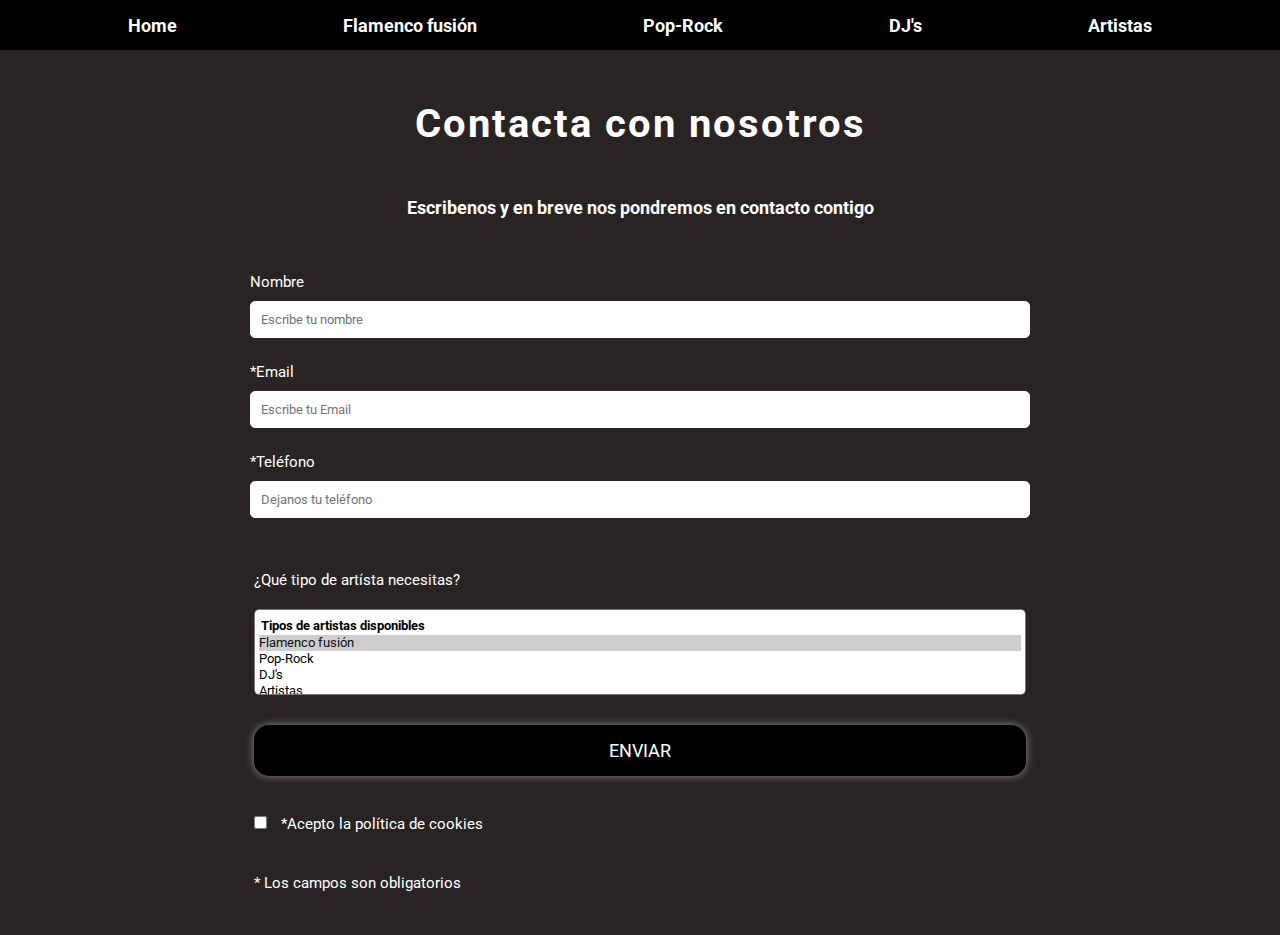
<file: ContactPage.html>
<!DOCTYPE html>
<html lang="en">
<head>
    <meta charset="UTF-8">
    <meta http-equiv="X-UA-Compatible" content="IE=edge">
    <meta name="viewport" content="width=device-width, initial-scale=1.0">
    <script src="js/menu.js"></script>
    <link rel="stylesheet" href="styles/burguer.css">
    <link rel="stylesheet" href="styles/contact.css">
    <link href="https://fonts.googleapis.com/css2?family=Roboto:wght@300;400&display=swap" rel="stylesheet">
    <link rel="stylesheet" href="styles/menu.css">
    <title>Contacta con nosotros.</title>
</head>
<body>
    <header>
        <div class="top-bar">
            <button id="burger" class="hamburger hamburger--collapse" type="button" onclick="toggleMenu()">
                <span class="hamburger-box">
                    <span class="hamburger-inner"></span>
                </span>
            </button>
        </div>
        <nav id="menu-mob" class="menu menu-mob">
            <ul>
                <li><a href="index.html">Home</a></li>
                <li><a href="FlamFusPage.html">Flamenco fusión</a></li>
                <li><a href="PopRock.html">Pop-Rock</a></li>
                <li><a href="">DJ's</a></li>
                <li><a href="">Artistas</a></li>
            </ul>
        </nav>
    </header>
    <main>
        <h1>Contacta con nosotros</h1>
        <h2>Escribenos y en breve nos pondremos en contacto contigo</h2>
        <form action="">
            <label for="type-name">Nombre</label>
            <input type="name" id="type-name" name="user-name" placeholder="Escribe tu nombre" required>
            <label for="type-email">Email</label>
            <input type="email" id="type-email" name="user-email" placeholder="Escribe tu Email" required>
            <label for="type-telephone">Teléfono</label>
            <input type="url" id="type-telephone" name="user-url" placeholder="Dejanos tu teléfono">
           <div class="select">
            <p>¿Qué tipo de artísta necesitas?</p>
            <select class="select" name="select" id="select" multiple size="4">
                <optgroup label="Tipos de artistas disponibles">
                    <option value="Flamenco fusión" selected>Flamenco fusión</option>
                    <option value="Pop-Rock">Pop-Rock</option>
                    <option value="DJ's">DJ's</option>
                    <option value="Artistas">Artistas</option>
                </optgroup>
           </div>
            <input type="submit" value="ENVIAR">
            <div class="checkbox-container">
                <input type="checkbox" name="cookies" id="accept" required>
                <label for="cookies">Acepto la política de cookies</label>
            </div>
            <p>* Los campos son obligatorios</p>
        </form>
    </main>  
    
</body>
</html>
</file>
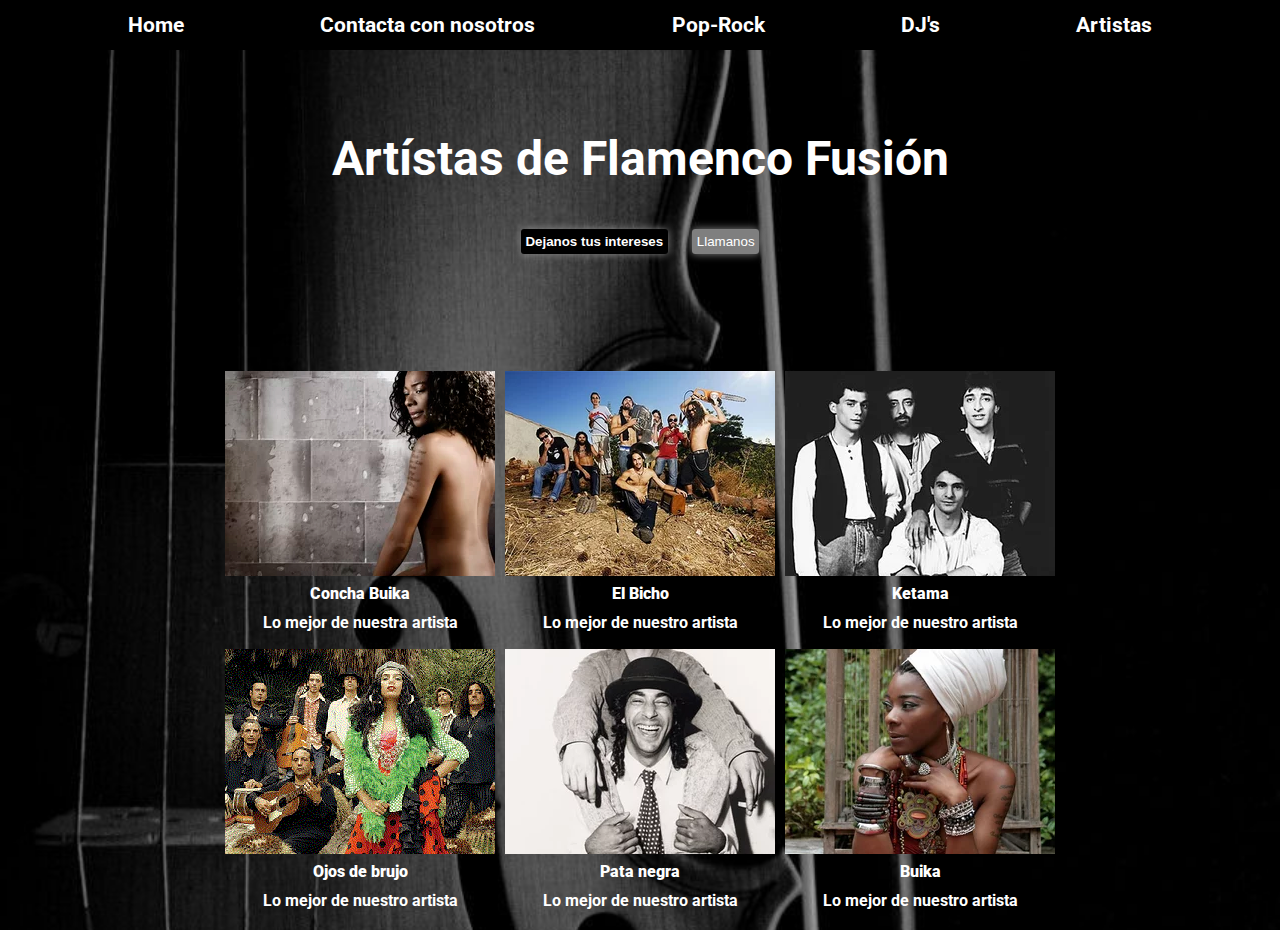
<file: FlamFusPage.html>
<!DOCTYPE html>
<html lang="en">
<head>
    <meta charset="UTF-8">
    <meta http-equiv="X-UA-Compatible" content="IE=edge">
    <meta name="viewport" content="width=device-width, initial-scale=1.0">
    <script src="js/menu.js"></script>
    <link rel="stylesheet" href="styles/burguer.css">
    <link rel="stylesheet" href="styles/flam_fus.css">
    <link rel="stylesheet" href="styles/menu.css">
    <link href="https://fonts.googleapis.com/css2?family=Roboto:wght@300;400&display=swap" rel="stylesheet">
    <title>Artístas de Flamenco fusión.</title>
</head>
<body>
    <header>
        <div class="top-bar">
            <button id="burger" class="hamburger hamburger--collapse" type="button" onclick="toggleMenu()">
                <span class="hamburger-box">
                    <span class="hamburger-inner"></span>
                </span>
            </button>
        </div>
        <nav id="menu-mob" class="menu menu-mob">
            <ul>
                <li><a href="index.html">Home</a></li>
                <li><a href="ContactPage.html">Contacta con nosotros</a></li>
                <li><a href="PopRock.html">Pop-Rock</a></li>
                <li><a href="">DJ's</a></li>
                <li><a href="">Artistas</a></li>
            </ul>
        </nav>
    </header>
    <section class="artistas">
        <h1>Artístas de Flamenco Fusión</h1>
        <form action="ContactPage.html" method="post">
            <button type="submit" class="btn1"> <a href="ContactPage.html">Dejanos tus intereses</a></button>
        </form>
        <form action="" method="post">
            <button type="submit" class="btn2">Llamanos</button>
        </form>
    </section>
    <main>
        <section class="cuadros">
            <div>
                <div>
                    <p class="imagen"><img src="images/ConchaBuika.webp" alt="Concha Buika"></p>
                    <div class="textoencuadro">
                        <p><strong>Concha Buika</strong></p>
                    </div>
                    <div class="enlace">
                        <a href="https://www.youtube.com/watch?v=B8SVDn34vVQ" target="_blank">Lo mejor de nuestra artista</a>
                    </div>
                </div>
            </div>
            <div>
                <div>
                    <p class="imagen"><img src="images/ElBicho.webp" alt="El Bicho"></p>
                    <div class="textoencuadro">
                        <p><strong>El Bicho</strong></p>
                    </div>
                    <div class="enlace">
                        <a href="https://www.youtube.com/watch?v=VqNylvr3yeQ" target="_blank">Lo mejor de nuestro artista</a>
                    </div>
                </div>
            </div>
            <div>
                <div>
                    <p class="imagen"><img src="images/Ketama.webp" alt="Ketama"></p>
                    <div class="textoencuadro">
                        <p><strong>Ketama</strong></p>
                    </div>
                    <div class="enlace">
                        <a href="https://www.youtube.com/watch?v=JpmXJmais04" target="_blank">Lo mejor de nuestro artista</a>
                    </div>
                </div>
            </div>
            <div>
                <div>
                    <p class="imagen"><img src="images/OjosDeBrujo.gif" alt="Ojos de Brujo"></p>
                    <div class="textoencuadro">
                        <p><strong>Ojos de brujo</strong></p>
                    </div>
                    <div class="enlace">
                        <a href="https://www.youtube.com/watch?v=BO5dihGfXHA" target="_blank">Lo mejor de nuestro artista</a>
                    </div>
                </div>
            </div>
            <div>
                <div>
                    <p class="imagen"><img src="images/PataNegra.webp" alt="Pata negra"></p>
                    <div class="textoencuadro">
                        <p><strong>Pata negra</strong></p>
                    </div>
                    <div class="enlace">
                        <a href="https://www.youtube.com/watch?v=0BJoqQsO7hU" target="_blank">Lo mejor de nuestro artista</a>
                    </div>
                </div>
            </div>
            <div>
                <div>
                    <p class="imagen"><img src="images/Buika.webp" alt="Buika"></p>
                    <div class="textoencuadro">
                        <p><strong>Buika</strong></p>
                    </div>
                    <div class="enlace">
                        <a href="https://www.youtube.com/watch?v=E58_5-FC3k4" target="_blank">Lo mejor de nuestro artista</a>
                    </div>
                </div>
            </div>
        </section>
    </main>
</body>
</html>
</file>
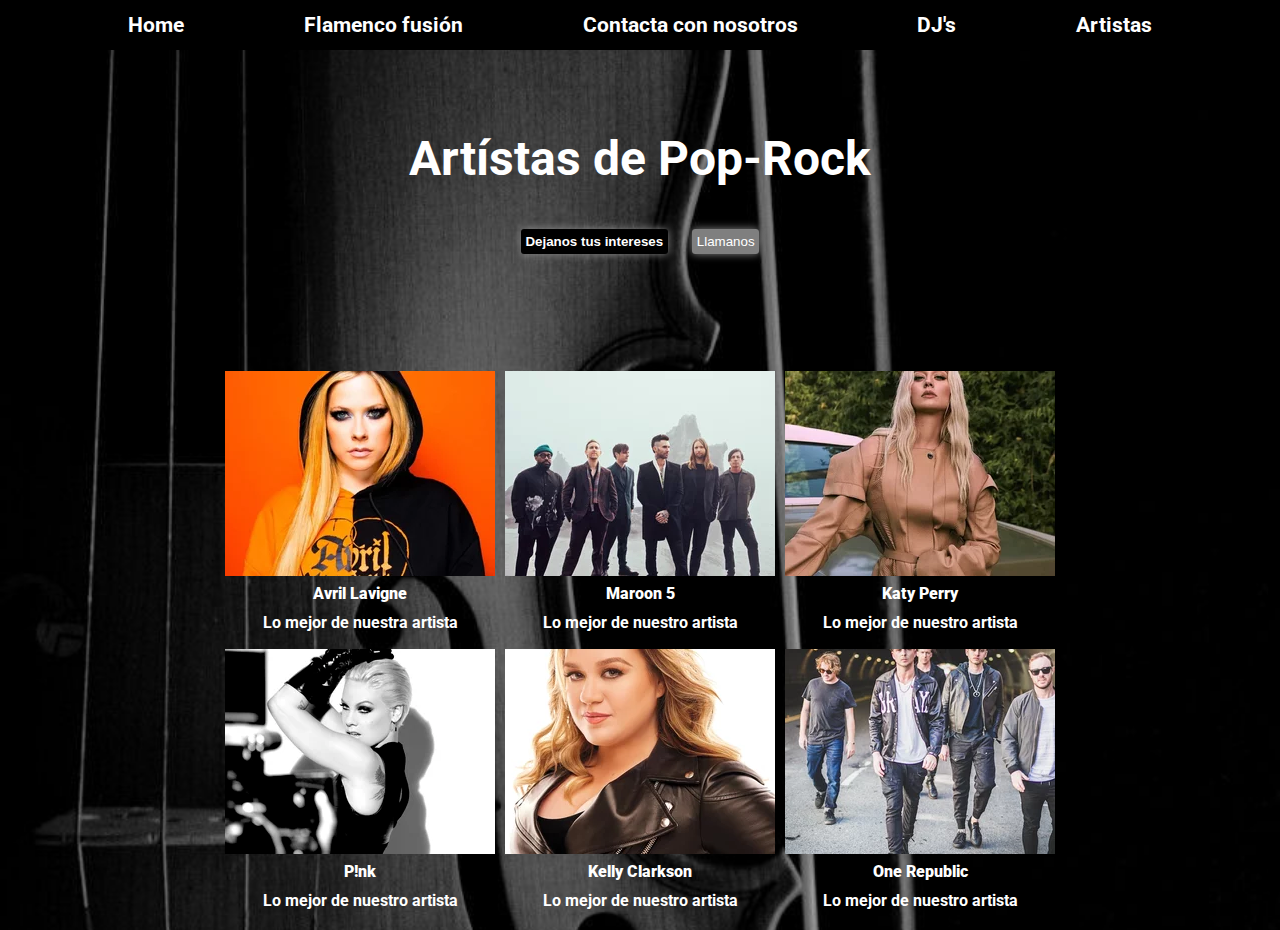
<file: PopRock.html>
<!DOCTYPE html>
<html lang="en">
<head>
    <meta charset="UTF-8">
    <meta http-equiv="X-UA-Compatible" content="IE=edge">
    <meta name="viewport" content="width=device-width, initial-scale=1.0">
    <script src="js/menu.js"></script>
    <link rel="stylesheet" href="styles/burguer.css">
    <link rel="stylesheet" href="styles/flam_fus.css">
    <link rel="stylesheet" href="styles/menu.css">
    <link href="https://fonts.googleapis.com/css2?family=Roboto:wght@300;400&display=swap" rel="stylesheet">
    <title>Artístas de Flamenco fusión.</title>
</head>
<body>
    <header>
        <div class="top-bar">
            <button id="burger" class="hamburger hamburger--collapse" type="button" onclick="toggleMenu()">
                <span class="hamburger-box">
                    <span class="hamburger-inner"></span>
                </span>
            </button>
        </div>
        <nav id="menu-mob" class="menu menu-mob">
            <ul>
                
                <li><a href="index.html">Home</a></li>
                <li><a href="FlamFusPage.html">Flamenco fusión</a></li>
                <li><a href="ContactPage.html">Contacta con nosotros</a></li>
                <li><a href="">DJ's</a></li>
                <li><a href="">Artistas</a></li>
            </ul>
        </nav>
    </header>
    <section class="artistas">
        <h1>Artístas de Pop-Rock</h1>
        <form action="ContactPage.html" method="post">
            <button type="submit" class="btn1"> <a href="ContactPage.html">Dejanos tus intereses</a></button>
        </form>
        <form action="" method="post">
            <button type="submit" class="btn2">Llamanos</button>
        </form>
    </section>
    <main>
        <section class="cuadros">
            <div>
                <div>
                    <p class="imagen"><img src="images/AvrilLavigne.webp" alt="Avril Lavigne"></p>
                    <div class="textoencuadro">
                        <p><strong>Avril Lavigne</strong></p>
                    </div>
                    <div class="enlace">
                        <a href="https://www.youtube.com/watch?v=5NPBIwQyPWE" target="_blank">Lo mejor de nuestra artista</a>
                    </div>
                </div>
            </div>
            <div>
                <div>
                    <p class="imagen"><img src="images/Maroon5ç.webp" alt="Maroon 5"></p>
                    <div class="textoencuadro">
                        <p><strong>Maroon 5</strong></p>
                    </div>
                    <div class="enlace">
                        <a href="https://www.youtube.com/watch?v=aJOTlE1K90k" target="_blank">Lo mejor de nuestro artista</a>
                    </div>
                </div>
            </div>
            <div>
                <div>
                    <p class="imagen"><img src="images/KatyPerry.webp" alt="Katy Perry"></p>
                    <div class="textoencuadro">
                        <p><strong>Katy Perry</strong></p>
                    </div>
                    <div class="enlace">
                        <a href="https://www.youtube.com/watch?v=0KSOMA3QBU0" target="_blank">Lo mejor de nuestro artista</a>
                    </div>
                </div>
            </div>
            <div>
                <div>
                    <p class="imagen"><img src="images/Pink.webp" alt="P!nk"></p>
                    <div class="textoencuadro">
                        <p><strong>P!nk</strong></p>
                    </div>
                    <div class="enlace">
                        <a href="https://www.youtube.com/watch?v=FJfFZqTlWrQ" target="_blank">Lo mejor de nuestro artista</a>
                    </div>
                </div>
            </div>
            <div>
                <div>
                    <p class="imagen"><img src="images/KellyClarkson.webp" alt="Kelly Clarkson"></p>
                    <div class="textoencuadro">
                        <p><strong>Kelly Clarkson</strong></p>
                    </div>
                    <div class="enlace">
                        <a href="https://www.youtube.com/watch?v=Xn676-fLq7I" target="_blank">Lo mejor de nuestro artista</a>
                    </div>
                </div>
            </div>
            <div>
                <div>
                    <p class="imagen"><img src="images/OneRepublic.webp" alt="One Republic"></p>
                    <div class="textoencuadro">
                        <p><strong>One Republic</strong></p>
                    </div>
                    <div class="enlace">
                        <a href="https://www.youtube.com/watch?v=hT_nvWreIhg" target="_blank">Lo mejor de nuestro artista</a>
                    </div>
                </div>
            </div>
        </section>
    </main>
</body>
</html>
</file>
<file: styles/burguer.css>
.hamburger {
    padding: 15px 15px;
    display: inline-block;
    cursor: pointer;
    transition-property: opacity, filter;
    transition-duration: 0.15s;
    transition-timing-function: linear;
    font: inherit;
    color: inherit;
    text-transform: none;
    background-color: transparent;
    border: 0;
    margin: 0;
    overflow: visible;
  }
  .hamburger:hover {
    opacity: 0.7;
  }
  .hamburger.is-active:hover {
    opacity: 0.7;
  }
  .hamburger.is-active .hamburger-inner,
  .hamburger.is-active .hamburger-inner::before,
  .hamburger.is-active .hamburger-inner::after {
    background-color: var(--main);
  }
  
  .hamburger-box {
    width: 40px;
    height: 24px;
    display: inline-block;
    position: relative;
  }
  
  .hamburger-inner {
    display: block;
    top: 50%;
    margin-top: -2px;
  }
  .hamburger-inner,
  .hamburger-inner::before,
  .hamburger-inner::after {
    width: 40px;
    height: 4px;
    background-color: var(--main);
    border-radius: 4px;
    position: absolute;
    transition-property: transform;
    transition-duration: 0.15s;
    transition-timing-function: ease;
  }
  .hamburger-inner::before,
  .hamburger-inner::after {
    content: "";
    display: block;
  }
  .hamburger-inner::before {
    top: -10px;
  }
  .hamburger-inner::after {
    bottom: -10px;
  }
  
  /*
     * 3DX
     */
  .hamburger--3dx .hamburger-box {
    perspective: 80px;
  }
  
  .hamburger--3dx .hamburger-inner {
    transition: transform 0.15s cubic-bezier(0.645, 0.045, 0.355, 1),
      background-color 0s 0.1s cubic-bezier(0.645, 0.045, 0.355, 1);
  }
  .hamburger--3dx .hamburger-inner::before,
  .hamburger--3dx .hamburger-inner::after {
    transition: transform 0s 0.1s cubic-bezier(0.645, 0.045, 0.355, 1);
  }
  
  .hamburger--3dx.is-active .hamburger-inner {
    background-color: transparent !important;
    transform: rotateY(180deg);
  }
  .hamburger--3dx.is-active .hamburger-inner::before {
    transform: translate3d(0, 10px, 0) rotate(45deg);
  }
  .hamburger--3dx.is-active .hamburger-inner::after {
    transform: translate3d(0, -10px, 0) rotate(-45deg);
  }
  
  /*
     * 3DX Reverse
     */
  .hamburger--3dx-r .hamburger-box {
    perspective: 80px;
  }
  
  .hamburger--3dx-r .hamburger-inner {
    transition: transform 0.15s cubic-bezier(0.645, 0.045, 0.355, 1),
      background-color 0s 0.1s cubic-bezier(0.645, 0.045, 0.355, 1);
  }
  .hamburger--3dx-r .hamburger-inner::before,
  .hamburger--3dx-r .hamburger-inner::after {
    transition: transform 0s 0.1s cubic-bezier(0.645, 0.045, 0.355, 1);
  }
  
  .hamburger--3dx-r.is-active .hamburger-inner {
    background-color: transparent !important;
    transform: rotateY(-180deg);
  }
  .hamburger--3dx-r.is-active .hamburger-inner::before {
    transform: translate3d(0, 10px, 0) rotate(45deg);
  }
  .hamburger--3dx-r.is-active .hamburger-inner::after {
    transform: translate3d(0, -10px, 0) rotate(-45deg);
  }
  
  /*
     * 3DY
     */
  .hamburger--3dy .hamburger-box {
    perspective: 80px;
  }
  
  .hamburger--3dy .hamburger-inner {
    transition: transform 0.15s cubic-bezier(0.645, 0.045, 0.355, 1),
      background-color 0s 0.1s cubic-bezier(0.645, 0.045, 0.355, 1);
  }
  .hamburger--3dy .hamburger-inner::before,
  .hamburger--3dy .hamburger-inner::after {
    transition: transform 0s 0.1s cubic-bezier(0.645, 0.045, 0.355, 1);
  }
  
  .hamburger--3dy.is-active .hamburger-inner {
    background-color: transparent !important;
    transform: rotateX(-180deg);
  }
  .hamburger--3dy.is-active .hamburger-inner::before {
    transform: translate3d(0, 10px, 0) rotate(45deg);
  }
  .hamburger--3dy.is-active .hamburger-inner::after {
    transform: translate3d(0, -10px, 0) rotate(-45deg);
  }
  
  /*
     * 3DY Reverse
     */
  .hamburger--3dy-r .hamburger-box {
    perspective: 80px;
  }
  
  .hamburger--3dy-r .hamburger-inner {
    transition: transform 0.15s cubic-bezier(0.645, 0.045, 0.355, 1),
      background-color 0s 0.1s cubic-bezier(0.645, 0.045, 0.355, 1);
  }
  .hamburger--3dy-r .hamburger-inner::before,
  .hamburger--3dy-r .hamburger-inner::after {
    transition: transform 0s 0.1s cubic-bezier(0.645, 0.045, 0.355, 1);
  }
  
  .hamburger--3dy-r.is-active .hamburger-inner {
    background-color: transparent !important;
    transform: rotateX(180deg);
  }
  .hamburger--3dy-r.is-active .hamburger-inner::before {
    transform: translate3d(0, 10px, 0) rotate(45deg);
  }
  .hamburger--3dy-r.is-active .hamburger-inner::after {
    transform: translate3d(0, -10px, 0) rotate(-45deg);
  }
  
  /*
     * 3DXY
     */
  .hamburger--3dxy .hamburger-box {
    perspective: 80px;
  }
  
  .hamburger--3dxy .hamburger-inner {
    transition: transform 0.15s cubic-bezier(0.645, 0.045, 0.355, 1),
      background-color 0s 0.1s cubic-bezier(0.645, 0.045, 0.355, 1);
  }
  .hamburger--3dxy .hamburger-inner::before,
  .hamburger--3dxy .hamburger-inner::after {
    transition: transform 0s 0.1s cubic-bezier(0.645, 0.045, 0.355, 1);
  }
  
  .hamburger--3dxy.is-active .hamburger-inner {
    background-color: transparent !important;
    transform: rotateX(180deg) rotateY(180deg);
  }
  .hamburger--3dxy.is-active .hamburger-inner::before {
    transform: translate3d(0, 10px, 0) rotate(45deg);
  }
  .hamburger--3dxy.is-active .hamburger-inner::after {
    transform: translate3d(0, -10px, 0) rotate(-45deg);
  }
  
  /*
     * 3DXY Reverse
     */
  .hamburger--3dxy-r .hamburger-box {
    perspective: 80px;
  }
  
  .hamburger--3dxy-r .hamburger-inner {
    transition: transform 0.15s cubic-bezier(0.645, 0.045, 0.355, 1),
      background-color 0s 0.1s cubic-bezier(0.645, 0.045, 0.355, 1);
  }
  .hamburger--3dxy-r .hamburger-inner::before,
  .hamburger--3dxy-r .hamburger-inner::after {
    transition: transform 0s 0.1s cubic-bezier(0.645, 0.045, 0.355, 1);
  }
  
  .hamburger--3dxy-r.is-active .hamburger-inner {
    background-color: transparent !important;
    transform: rotateX(180deg) rotateY(180deg) rotateZ(-180deg);
  }
  .hamburger--3dxy-r.is-active .hamburger-inner::before {
    transform: translate3d(0, 10px, 0) rotate(45deg);
  }
  .hamburger--3dxy-r.is-active .hamburger-inner::after {
    transform: translate3d(0, -10px, 0) rotate(-45deg);
  }
  
  /*
     * Arrow
     */
  .hamburger--arrow.is-active .hamburger-inner::before {
    transform: translate3d(-8px, 0, 0) rotate(-45deg) scale(0.7, 1);
  }
  
  .hamburger--arrow.is-active .hamburger-inner::after {
    transform: translate3d(-8px, 0, 0) rotate(45deg) scale(0.7, 1);
  }
  
  /*
     * Arrow Right
     */
  .hamburger--arrow-r.is-active .hamburger-inner::before {
    transform: translate3d(8px, 0, 0) rotate(45deg) scale(0.7, 1);
  }
  
  .hamburger--arrow-r.is-active .hamburger-inner::after {
    transform: translate3d(8px, 0, 0) rotate(-45deg) scale(0.7, 1);
  }
  
  /*
     * Arrow Alt
     */
  .hamburger--arrowalt .hamburger-inner::before {
    transition: top 0.1s 0.1s ease,
      transform 0.1s cubic-bezier(0.165, 0.84, 0.44, 1);
  }
  
  .hamburger--arrowalt .hamburger-inner::after {
    transition: bottom 0.1s 0.1s ease,
      transform 0.1s cubic-bezier(0.165, 0.84, 0.44, 1);
  }
  
  .hamburger--arrowalt.is-active .hamburger-inner::before {
    top: 0;
    transform: translate3d(-8px, -10px, 0) rotate(-45deg) scale(0.7, 1);
    transition: top 0.1s ease,
      transform 0.1s 0.1s cubic-bezier(0.895, 0.03, 0.685, 0.22);
  }
  
  .hamburger--arrowalt.is-active .hamburger-inner::after {
    bottom: 0;
    transform: translate3d(-8px, 10px, 0) rotate(45deg) scale(0.7, 1);
    transition: bottom 0.1s ease,
      transform 0.1s 0.1s cubic-bezier(0.895, 0.03, 0.685, 0.22);
  }
  
  /*
     * Arrow Alt Right
     */
  .hamburger--arrowalt-r .hamburger-inner::before {
    transition: top 0.1s 0.1s ease,
      transform 0.1s cubic-bezier(0.165, 0.84, 0.44, 1);
  }
  
  .hamburger--arrowalt-r .hamburger-inner::after {
    transition: bottom 0.1s 0.1s ease,
      transform 0.1s cubic-bezier(0.165, 0.84, 0.44, 1);
  }
  
  .hamburger--arrowalt-r.is-active .hamburger-inner::before {
    top: 0;
    transform: translate3d(8px, -10px, 0) rotate(45deg) scale(0.7, 1);
    transition: top 0.1s ease,
      transform 0.1s 0.1s cubic-bezier(0.895, 0.03, 0.685, 0.22);
  }
  
  .hamburger--arrowalt-r.is-active .hamburger-inner::after {
    bottom: 0;
    transform: translate3d(8px, 10px, 0) rotate(-45deg) scale(0.7, 1);
    transition: bottom 0.1s ease,
      transform 0.1s 0.1s cubic-bezier(0.895, 0.03, 0.685, 0.22);
  }
  
  /*
     * Arrow Turn
     */
  .hamburger--arrowturn.is-active .hamburger-inner {
    transform: rotate(-180deg);
  }
  .hamburger--arrowturn.is-active .hamburger-inner::before {
    transform: translate3d(8px, 0, 0) rotate(45deg) scale(0.7, 1);
  }
  .hamburger--arrowturn.is-active .hamburger-inner::after {
    transform: translate3d(8px, 0, 0) rotate(-45deg) scale(0.7, 1);
  }
  
  /*
     * Arrow Turn Right
     */
  .hamburger--arrowturn-r.is-active .hamburger-inner {
    transform: rotate(-180deg);
  }
  .hamburger--arrowturn-r.is-active .hamburger-inner::before {
    transform: translate3d(-8px, 0, 0) rotate(-45deg) scale(0.7, 1);
  }
  .hamburger--arrowturn-r.is-active .hamburger-inner::after {
    transform: translate3d(-8px, 0, 0) rotate(45deg) scale(0.7, 1);
  }
  
  /*
     * Boring
     */
  .hamburger--boring .hamburger-inner,
  .hamburger--boring .hamburger-inner::before,
  .hamburger--boring .hamburger-inner::after {
    transition-property: none;
  }
  
  .hamburger--boring.is-active .hamburger-inner {
    transform: rotate(45deg);
  }
  .hamburger--boring.is-active .hamburger-inner::before {
    top: 0;
    opacity: 0;
  }
  .hamburger--boring.is-active .hamburger-inner::after {
    bottom: 0;
    transform: rotate(-90deg);
  }
  
  /*
     * Collapse
     */
  .hamburger--collapse .hamburger-inner {
    top: auto;
    bottom: 0;
    transition-duration: 0.13s;
    transition-delay: 0.13s;
    transition-timing-function: cubic-bezier(0.55, 0.055, 0.675, 0.19);
  }
  .hamburger--collapse .hamburger-inner::after {
    top: -20px;
    transition: top 0.2s 0.2s cubic-bezier(0.33333, 0.66667, 0.66667, 1),
      opacity 0.1s linear;
  }
  .hamburger--collapse .hamburger-inner::before {
    transition: top 0.12s 0.2s cubic-bezier(0.33333, 0.66667, 0.66667, 1),
      transform 0.13s cubic-bezier(0.55, 0.055, 0.675, 0.19);
  }
  
  .hamburger--collapse.is-active .hamburger-inner {
    transform: translate3d(0, -10px, 0) rotate(-45deg);
    transition-delay: 0.22s;
    transition-timing-function: cubic-bezier(0.215, 0.61, 0.355, 1);
  }
  .hamburger--collapse.is-active .hamburger-inner::after {
    top: 0;
    opacity: 0;
    transition: top 0.2s cubic-bezier(0.33333, 0, 0.66667, 0.33333),
      opacity 0.1s 0.22s linear;
  }
  .hamburger--collapse.is-active .hamburger-inner::before {
    top: 0;
    transform: rotate(-90deg);
    transition: top 0.1s 0.16s cubic-bezier(0.33333, 0, 0.66667, 0.33333),
      transform 0.13s 0.25s cubic-bezier(0.215, 0.61, 0.355, 1);
  }
  
  /*
     * Collapse Reverse
     */
  .hamburger--collapse-r .hamburger-inner {
    top: auto;
    bottom: 0;
    transition-duration: 0.13s;
    transition-delay: 0.13s;
    transition-timing-function: cubic-bezier(0.55, 0.055, 0.675, 0.19);
  }
  .hamburger--collapse-r .hamburger-inner::after {
    top: -20px;
    transition: top 0.2s 0.2s cubic-bezier(0.33333, 0.66667, 0.66667, 1),
      opacity 0.1s linear;
  }
  .hamburger--collapse-r .hamburger-inner::before {
    transition: top 0.12s 0.2s cubic-bezier(0.33333, 0.66667, 0.66667, 1),
      transform 0.13s cubic-bezier(0.55, 0.055, 0.675, 0.19);
  }
  
  .hamburger--collapse-r.is-active .hamburger-inner {
    transform: translate3d(0, -10px, 0) rotate(45deg);
    transition-delay: 0.22s;
    transition-timing-function: cubic-bezier(0.215, 0.61, 0.355, 1);
  }
  .hamburger--collapse-r.is-active .hamburger-inner::after {
    top: 0;
    opacity: 0;
    transition: top 0.2s cubic-bezier(0.33333, 0, 0.66667, 0.33333),
      opacity 0.1s 0.22s linear;
  }
  .hamburger--collapse-r.is-active .hamburger-inner::before {
    top: 0;
    transform: rotate(90deg);
    transition: top 0.1s 0.16s cubic-bezier(0.33333, 0, 0.66667, 0.33333),
      transform 0.13s 0.25s cubic-bezier(0.215, 0.61, 0.355, 1);
  }
  
  /*
     * Elastic
     */
  .hamburger--elastic .hamburger-inner {
    top: 2px;
    transition-duration: 0.275s;
    transition-timing-function: cubic-bezier(0.68, -0.55, 0.265, 1.55);
  }
  .hamburger--elastic .hamburger-inner::before {
    top: 10px;
    transition: opacity 0.125s 0.275s ease;
  }
  .hamburger--elastic .hamburger-inner::after {
    top: 20px;
    transition: transform 0.275s cubic-bezier(0.68, -0.55, 0.265, 1.55);
  }
  
  .hamburger--elastic.is-active .hamburger-inner {
    transform: translate3d(0, 10px, 0) rotate(135deg);
    transition-delay: 0.075s;
  }
  .hamburger--elastic.is-active .hamburger-inner::before {
    transition-delay: 0s;
    opacity: 0;
  }
  .hamburger--elastic.is-active .hamburger-inner::after {
    transform: translate3d(0, -20px, 0) rotate(-270deg);
    transition-delay: 0.075s;
  }
  
  /*
     * Elastic Reverse
     */
  .hamburger--elastic-r .hamburger-inner {
    top: 2px;
    transition-duration: 0.275s;
    transition-timing-function: cubic-bezier(0.68, -0.55, 0.265, 1.55);
  }
  .hamburger--elastic-r .hamburger-inner::before {
    top: 10px;
    transition: opacity 0.125s 0.275s ease;
  }
  .hamburger--elastic-r .hamburger-inner::after {
    top: 20px;
    transition: transform 0.275s cubic-bezier(0.68, -0.55, 0.265, 1.55);
  }
  
  .hamburger--elastic-r.is-active .hamburger-inner {
    transform: translate3d(0, 10px, 0) rotate(-135deg);
    transition-delay: 0.075s;
  }
  .hamburger--elastic-r.is-active .hamburger-inner::before {
    transition-delay: 0s;
    opacity: 0;
  }
  .hamburger--elastic-r.is-active .hamburger-inner::after {
    transform: translate3d(0, -20px, 0) rotate(270deg);
    transition-delay: 0.075s;
  }
  
  /*
     * Emphatic
     */
  .hamburger--emphatic {
    overflow: hidden;
  }
  .hamburger--emphatic .hamburger-inner {
    transition: background-color 0.125s 0.175s ease-in;
  }
  .hamburger--emphatic .hamburger-inner::before {
    left: 0;
    transition: transform 0.125s cubic-bezier(0.6, 0.04, 0.98, 0.335),
      top 0.05s 0.125s linear, left 0.125s 0.175s ease-in;
  }
  .hamburger--emphatic .hamburger-inner::after {
    top: 10px;
    right: 0;
    transition: transform 0.125s cubic-bezier(0.6, 0.04, 0.98, 0.335),
      top 0.05s 0.125s linear, right 0.125s 0.175s ease-in;
  }
  .hamburger--emphatic.is-active .hamburger-inner {
    transition-delay: 0s;
    transition-timing-function: ease-out;
    background-color: transparent !important;
  }
  .hamburger--emphatic.is-active .hamburger-inner::before {
    left: -80px;
    top: -80px;
    transform: translate3d(80px, 80px, 0) rotate(45deg);
    transition: left 0.125s ease-out, top 0.05s 0.125s linear,
      transform 0.125s 0.175s cubic-bezier(0.075, 0.82, 0.165, 1);
  }
  .hamburger--emphatic.is-active .hamburger-inner::after {
    right: -80px;
    top: -80px;
    transform: translate3d(-80px, 80px, 0) rotate(-45deg);
    transition: right 0.125s ease-out, top 0.05s 0.125s linear,
      transform 0.125s 0.175s cubic-bezier(0.075, 0.82, 0.165, 1);
  }
  
  /*
     * Emphatic Reverse
     */
  .hamburger--emphatic-r {
    overflow: hidden;
  }
  .hamburger--emphatic-r .hamburger-inner {
    transition: background-color 0.125s 0.175s ease-in;
  }
  .hamburger--emphatic-r .hamburger-inner::before {
    left: 0;
    transition: transform 0.125s cubic-bezier(0.6, 0.04, 0.98, 0.335),
      top 0.05s 0.125s linear, left 0.125s 0.175s ease-in;
  }
  .hamburger--emphatic-r .hamburger-inner::after {
    top: 10px;
    right: 0;
    transition: transform 0.125s cubic-bezier(0.6, 0.04, 0.98, 0.335),
      top 0.05s 0.125s linear, right 0.125s 0.175s ease-in;
  }
  .hamburger--emphatic-r.is-active .hamburger-inner {
    transition-delay: 0s;
    transition-timing-function: ease-out;
    background-color: transparent !important;
  }
  .hamburger--emphatic-r.is-active .hamburger-inner::before {
    left: -80px;
    top: 80px;
    transform: translate3d(80px, -80px, 0) rotate(-45deg);
    transition: left 0.125s ease-out, top 0.05s 0.125s linear,
      transform 0.125s 0.175s cubic-bezier(0.075, 0.82, 0.165, 1);
  }
  .hamburger--emphatic-r.is-active .hamburger-inner::after {
    right: -80px;
    top: 80px;
    transform: translate3d(-80px, -80px, 0) rotate(45deg);
    transition: right 0.125s ease-out, top 0.05s 0.125s linear,
      transform 0.125s 0.175s cubic-bezier(0.075, 0.82, 0.165, 1);
  }
  
  /*
     * Minus
     */
  .hamburger--minus .hamburger-inner::before,
  .hamburger--minus .hamburger-inner::after {
    transition: bottom 0.08s 0s ease-out, top 0.08s 0s ease-out, opacity 0s linear;
  }
  
  .hamburger--minus.is-active .hamburger-inner::before,
  .hamburger--minus.is-active .hamburger-inner::after {
    opacity: 0;
    transition: bottom 0.08s ease-out, top 0.08s ease-out, opacity 0s 0.08s linear;
  }
  
  .hamburger--minus.is-active .hamburger-inner::before {
    top: 0;
  }
  
  .hamburger--minus.is-active .hamburger-inner::after {
    bottom: 0;
  }
  
  /*
     * Slider
     */
  .hamburger--slider .hamburger-inner {
    top: 2px;
  }
  .hamburger--slider .hamburger-inner::before {
    top: 10px;
    transition-property: transform, opacity;
    transition-timing-function: ease;
    transition-duration: 0.15s;
  }
  .hamburger--slider .hamburger-inner::after {
    top: 20px;
  }
  
  .hamburger--slider.is-active .hamburger-inner {
    transform: translate3d(0, 10px, 0) rotate(45deg);
  }
  .hamburger--slider.is-active .hamburger-inner::before {
    transform: rotate(-45deg) translate3d(-5.71429px, -6px, 0);
    opacity: 0;
  }
  .hamburger--slider.is-active .hamburger-inner::after {
    transform: translate3d(0, -20px, 0) rotate(-90deg);
  }
  
  /*
     * Slider Reverse
     */
  .hamburger--slider-r .hamburger-inner {
    top: 2px;
  }
  .hamburger--slider-r .hamburger-inner::before {
    top: 10px;
    transition-property: transform, opacity;
    transition-timing-function: ease;
    transition-duration: 0.15s;
  }
  .hamburger--slider-r .hamburger-inner::after {
    top: 20px;
  }
  
  .hamburger--slider-r.is-active .hamburger-inner {
    transform: translate3d(0, 10px, 0) rotate(-45deg);
  }
  .hamburger--slider-r.is-active .hamburger-inner::before {
    transform: rotate(45deg) translate3d(5.71429px, -6px, 0);
    opacity: 0;
  }
  .hamburger--slider-r.is-active .hamburger-inner::after {
    transform: translate3d(0, -20px, 0) rotate(90deg);
  }
  
  /*
     * Spin
     */
  .hamburger--spin .hamburger-inner {
    transition-duration: 0.22s;
    transition-timing-function: cubic-bezier(0.55, 0.055, 0.675, 0.19);
  }
  .hamburger--spin .hamburger-inner::before {
    transition: top 0.1s 0.25s ease-in, opacity 0.1s ease-in;
  }
  .hamburger--spin .hamburger-inner::after {
    transition: bottom 0.1s 0.25s ease-in,
      transform 0.22s cubic-bezier(0.55, 0.055, 0.675, 0.19);
  }
  
  .hamburger--spin.is-active .hamburger-inner {
    transform: rotate(225deg);
    transition-delay: 0.12s;
    transition-timing-function: cubic-bezier(0.215, 0.61, 0.355, 1);
  }
  .hamburger--spin.is-active .hamburger-inner::before {
    top: 0;
    opacity: 0;
    transition: top 0.1s ease-out, opacity 0.1s 0.12s ease-out;
  }
  .hamburger--spin.is-active .hamburger-inner::after {
    bottom: 0;
    transform: rotate(-90deg);
    transition: bottom 0.1s ease-out,
      transform 0.22s 0.12s cubic-bezier(0.215, 0.61, 0.355, 1);
  }
  
  /*
     * Spin Reverse
     */
  .hamburger--spin-r .hamburger-inner {
    transition-duration: 0.22s;
    transition-timing-function: cubic-bezier(0.55, 0.055, 0.675, 0.19);
  }
  .hamburger--spin-r .hamburger-inner::before {
    transition: top 0.1s 0.25s ease-in, opacity 0.1s ease-in;
  }
  .hamburger--spin-r .hamburger-inner::after {
    transition: bottom 0.1s 0.25s ease-in,
      transform 0.22s cubic-bezier(0.55, 0.055, 0.675, 0.19);
  }
  
  .hamburger--spin-r.is-active .hamburger-inner {
    transform: rotate(-225deg);
    transition-delay: 0.12s;
    transition-timing-function: cubic-bezier(0.215, 0.61, 0.355, 1);
  }
  .hamburger--spin-r.is-active .hamburger-inner::before {
    top: 0;
    opacity: 0;
    transition: top 0.1s ease-out, opacity 0.1s 0.12s ease-out;
  }
  .hamburger--spin-r.is-active .hamburger-inner::after {
    bottom: 0;
    transform: rotate(90deg);
    transition: bottom 0.1s ease-out,
      transform 0.22s 0.12s cubic-bezier(0.215, 0.61, 0.355, 1);
  }
  
  /*
     * Spring
     */
  .hamburger--spring .hamburger-inner {
    top: 2px;
    transition: background-color 0s 0.13s linear;
  }
  .hamburger--spring .hamburger-inner::before {
    top: 10px;
    transition: top 0.1s 0.2s cubic-bezier(0.33333, 0.66667, 0.66667, 1),
      transform 0.13s cubic-bezier(0.55, 0.055, 0.675, 0.19);
  }
  .hamburger--spring .hamburger-inner::after {
    top: 20px;
    transition: top 0.2s 0.2s cubic-bezier(0.33333, 0.66667, 0.66667, 1),
      transform 0.13s cubic-bezier(0.55, 0.055, 0.675, 0.19);
  }
  
  .hamburger--spring.is-active .hamburger-inner {
    transition-delay: 0.22s;
    background-color: transparent !important;
  }
  .hamburger--spring.is-active .hamburger-inner::before {
    top: 0;
    transition: top 0.1s 0.15s cubic-bezier(0.33333, 0, 0.66667, 0.33333),
      transform 0.13s 0.22s cubic-bezier(0.215, 0.61, 0.355, 1);
    transform: translate3d(0, 10px, 0) rotate(45deg);
  }
  .hamburger--spring.is-active .hamburger-inner::after {
    top: 0;
    transition: top 0.2s cubic-bezier(0.33333, 0, 0.66667, 0.33333),
      transform 0.13s 0.22s cubic-bezier(0.215, 0.61, 0.355, 1);
    transform: translate3d(0, 10px, 0) rotate(-45deg);
  }
  
  /*
     * Spring Reverse
     */
  .hamburger--spring-r .hamburger-inner {
    top: auto;
    bottom: 0;
    transition-duration: 0.13s;
    transition-delay: 0s;
    transition-timing-function: cubic-bezier(0.55, 0.055, 0.675, 0.19);
  }
  .hamburger--spring-r .hamburger-inner::after {
    top: -20px;
    transition: top 0.2s 0.2s cubic-bezier(0.33333, 0.66667, 0.66667, 1),
      opacity 0s linear;
  }
  .hamburger--spring-r .hamburger-inner::before {
    transition: top 0.1s 0.2s cubic-bezier(0.33333, 0.66667, 0.66667, 1),
      transform 0.13s cubic-bezier(0.55, 0.055, 0.675, 0.19);
  }
  
  .hamburger--spring-r.is-active .hamburger-inner {
    transform: translate3d(0, -10px, 0) rotate(-45deg);
    transition-delay: 0.22s;
    transition-timing-function: cubic-bezier(0.215, 0.61, 0.355, 1);
  }
  .hamburger--spring-r.is-active .hamburger-inner::after {
    top: 0;
    opacity: 0;
    transition: top 0.2s cubic-bezier(0.33333, 0, 0.66667, 0.33333),
      opacity 0s 0.22s linear;
  }
  .hamburger--spring-r.is-active .hamburger-inner::before {
    top: 0;
    transform: rotate(90deg);
    transition: top 0.1s 0.15s cubic-bezier(0.33333, 0, 0.66667, 0.33333),
      transform 0.13s 0.22s cubic-bezier(0.215, 0.61, 0.355, 1);
  }
  
  /*
     * Stand
     */
  .hamburger--stand .hamburger-inner {
    transition: transform 0.075s 0.15s cubic-bezier(0.55, 0.055, 0.675, 0.19),
      background-color 0s 0.075s linear;
  }
  .hamburger--stand .hamburger-inner::before {
    transition: top 0.075s 0.075s ease-in,
      transform 0.075s 0s cubic-bezier(0.55, 0.055, 0.675, 0.19);
  }
  .hamburger--stand .hamburger-inner::after {
    transition: bottom 0.075s 0.075s ease-in,
      transform 0.075s 0s cubic-bezier(0.55, 0.055, 0.675, 0.19);
  }
  
  .hamburger--stand.is-active .hamburger-inner {
    transform: rotate(90deg);
    background-color: transparent !important;
    transition: transform 0.075s 0s cubic-bezier(0.215, 0.61, 0.355, 1),
      background-color 0s 0.15s linear;
  }
  .hamburger--stand.is-active .hamburger-inner::before {
    top: 0;
    transform: rotate(-45deg);
    transition: top 0.075s 0.1s ease-out,
      transform 0.075s 0.15s cubic-bezier(0.215, 0.61, 0.355, 1);
  }
  .hamburger--stand.is-active .hamburger-inner::after {
    bottom: 0;
    transform: rotate(45deg);
    transition: bottom 0.075s 0.1s ease-out,
      transform 0.075s 0.15s cubic-bezier(0.215, 0.61, 0.355, 1);
  }
  
  /*
     * Stand Reverse
     */
  .hamburger--stand-r .hamburger-inner {
    transition: transform 0.075s 0.15s cubic-bezier(0.55, 0.055, 0.675, 0.19),
      background-color 0s 0.075s linear;
  }
  .hamburger--stand-r .hamburger-inner::before {
    transition: top 0.075s 0.075s ease-in,
      transform 0.075s 0s cubic-bezier(0.55, 0.055, 0.675, 0.19);
  }
  .hamburger--stand-r .hamburger-inner::after {
    transition: bottom 0.075s 0.075s ease-in,
      transform 0.075s 0s cubic-bezier(0.55, 0.055, 0.675, 0.19);
  }
  
  .hamburger--stand-r.is-active .hamburger-inner {
    transform: rotate(-90deg);
    background-color: transparent !important;
    transition: transform 0.075s 0s cubic-bezier(0.215, 0.61, 0.355, 1),
      background-color 0s 0.15s linear;
  }
  .hamburger--stand-r.is-active .hamburger-inner::before {
    top: 0;
    transform: rotate(-45deg);
    transition: top 0.075s 0.1s ease-out,
      transform 0.075s 0.15s cubic-bezier(0.215, 0.61, 0.355, 1);
  }
  .hamburger--stand-r.is-active .hamburger-inner::after {
    bottom: 0;
    transform: rotate(45deg);
    transition: bottom 0.075s 0.1s ease-out,
      transform 0.075s 0.15s cubic-bezier(0.215, 0.61, 0.355, 1);
  }
  
  /*
     * Squeeze
     */
  .hamburger--squeeze .hamburger-inner {
    transition-duration: 0.075s;
    transition-timing-function: cubic-bezier(0.55, 0.055, 0.675, 0.19);
  }
  .hamburger--squeeze .hamburger-inner::before {
    transition: top 0.075s 0.12s ease, opacity 0.075s ease;
  }
  .hamburger--squeeze .hamburger-inner::after {
    transition: bottom 0.075s 0.12s ease,
      transform 0.075s cubic-bezier(0.55, 0.055, 0.675, 0.19);
  }
  
  .hamburger--squeeze.is-active .hamburger-inner {
    transform: rotate(45deg);
    transition-delay: 0.12s;
    transition-timing-function: cubic-bezier(0.215, 0.61, 0.355, 1);
  }
  .hamburger--squeeze.is-active .hamburger-inner::before {
    top: 0;
    opacity: 0;
    transition: top 0.075s ease, opacity 0.075s 0.12s ease;
  }
  .hamburger--squeeze.is-active .hamburger-inner::after {
    bottom: 0;
    transform: rotate(-90deg);
    transition: bottom 0.075s ease,
      transform 0.075s 0.12s cubic-bezier(0.215, 0.61, 0.355, 1);
  }
  
  /*
     * Vortex
     */
  .hamburger--vortex .hamburger-inner {
    transition-duration: 0.2s;
    transition-timing-function: cubic-bezier(0.19, 1, 0.22, 1);
  }
  .hamburger--vortex .hamburger-inner::before,
  .hamburger--vortex .hamburger-inner::after {
    transition-duration: 0s;
    transition-delay: 0.1s;
    transition-timing-function: linear;
  }
  .hamburger--vortex .hamburger-inner::before {
    transition-property: top, opacity;
  }
  .hamburger--vortex .hamburger-inner::after {
    transition-property: bottom, transform;
  }
  
  .hamburger--vortex.is-active .hamburger-inner {
    transform: rotate(765deg);
    transition-timing-function: cubic-bezier(0.19, 1, 0.22, 1);
  }
  .hamburger--vortex.is-active .hamburger-inner::before,
  .hamburger--vortex.is-active .hamburger-inner::after {
    transition-delay: 0s;
  }
  .hamburger--vortex.is-active .hamburger-inner::before {
    top: 0;
    opacity: 0;
  }
  .hamburger--vortex.is-active .hamburger-inner::after {
    bottom: 0;
    transform: rotate(90deg);
  }
  
  /*
     * Vortex Reverse
     */
  .hamburger--vortex-r .hamburger-inner {
    transition-duration: 0.2s;
    transition-timing-function: cubic-bezier(0.19, 1, 0.22, 1);
  }
  .hamburger--vortex-r .hamburger-inner::before,
  .hamburger--vortex-r .hamburger-inner::after {
    transition-duration: 0s;
    transition-delay: 0.1s;
    transition-timing-function: linear;
  }
  .hamburger--vortex-r .hamburger-inner::before {
    transition-property: top, opacity;
  }
  .hamburger--vortex-r .hamburger-inner::after {
    transition-property: bottom, transform;
  }
  
  .hamburger--vortex-r.is-active .hamburger-inner {
    transform: rotate(-765deg);
    transition-timing-function: cubic-bezier(0.19, 1, 0.22, 1);
  }
  .hamburger--vortex-r.is-active .hamburger-inner::before,
  .hamburger--vortex-r.is-active .hamburger-inner::after {
    transition-delay: 0s;
  }
  .hamburger--vortex-r.is-active .hamburger-inner::before {
    top: 0;
    opacity: 0;
  }
  .hamburger--vortex-r.is-active .hamburger-inner::after {
    bottom: 0;
    transform: rotate(-90deg);
  }
</file>
<file: styles/contact.css>
* {
    margin: 0;
    padding: 0;
    box-sizing:border-box
    }
    
:root {
    --main: #fff;
    --dark: black;
    --third: #08d9d6;
    --gray: #eaeaea;
    }

html {
    font-size: 14px;
    scroll-behavior: smooth;
    }

    

body {
    font-family: 'Roboto', sans-serif;
    position: relative;
    text-align: center;
    align-items: center;
    justify-content: center;
    background: rgb(40, 36, 36);
    }

main {
    background-color: rgb(40, 36, 36);
    max-width: 100%;
    max-height: auto;
    margin-left: 15px;
    margin-right: 15px;
    display: inline-block;
    justify-content: center;
    align-items: center;
}

h1{
    color: var(--main) ;
    font-weight: bold;
    font-size: 40px;
    padding: 50px 0 ;
    letter-spacing: 2px;
}

h2{
    font-size:18px;
    font-weight: bold;
    padding-bottom: 40px;
    color: var(--main);
    display: flex;
    align-items: center;
    justify-content: center;
}

h1,form{
    margin-left: 15px;
    margin-right: 15px;
    color: var(--main);
}

form{
    display: block;
    padding: 15px 0;
    text-align: left;
    font-size: 15px;
}

input{
    font-family:'Roboto', sans-serif ;
    border-radius: 5px;
    border: 1px solid var(--main);
    padding: 10px;
    width: 100%;
    margin-bottom: 25px;
    margin-top: 10px;
}

input[type=text] {
    color:var(--main);
}

input:required + label::before{
    content: "*";
}

input:focus{
    outline: 1px solid var(--main);
}

.select {
    display: flex;
    flex-direction: column;
    border-radius: 5px;
    font-family:'Roboto', sans-serif ;
    align-items: left;
    justify-content: left;
    padding: 8px 4px;
}

input[type="submit"] {
    border-radius: 15px;
    border: none;
    box-shadow: 0px 0px 8px rgb(139, 139, 139);
    padding: 15px;
    margin: 30px 0px;
    font-size: 18px;
    background:black;
    color: var(--main);
    width: 100%;
    outline: none;
    cursor: pointer;
    }

input[type="checkbox"] {
    width: auto;
    margin-right: 10px;
    border-radius: 15px;
}

p{
margin: 20px 0px;
color: #fff;
}
</file>
<file: styles/menu.css>
body {
    position: relative;
    font-family: 'Roboto', sans-serif;
  }
  
  a {
    text-decoration: none;
    color: var(--main);
    font-weight: bold;
    z-index: 90;
  }

.dark-bg {
    background: black;
    position: absolute;
    top: 0;
    left: 0;
    width: 100vw;
    height: 100vh;
    z-index: 500;
    opacity: 0;
    width: 0;
  }
  
  .visible {
    opacity: 0.7;
    width: 100vw;
    transition: opacity ease-in 0.5s;
    display: block;
  }
  
  .menu ul {
    list-style: none;
  }
  
  .menu-mob {
    position: fixed;
    z-index: 700;
    left: -100vw;
    top: 0;
    background: var(--dark);
    height: 100vh;
    width: 0;
    display: flex;
    flex-direction: column;
    align-items: center;
    justify-content: center;
    font-size: 1.2rem;
    transition: all 1s;
  }
  
  .menu-open {
    width: 100vw;
    left: 0;
    transition: all 1s;
  }
  
  .menu-mob li {
    margin: 20px 0px;
    font-size: 1.3rem;
  }
  
  .top-bar {
    max-width: 100vw;
    height: 50px;
    background: var(--dark);
    display: flex;
    align-items: center;
    position: relative;
    z-index: 900;
    box-shadow: 0 0 12px rgb(18, 18, 18);
  }

  @media only screen and (min-width: 600px) {
    .menu-open {
      width: 420px;
    }
  }
  
  @media only screen and (min-width: 900px) {
    .menu-open {
      width: 0px;
      left: -420px;
    }
  
    .dark-bg {
      display: none;
    }
  
    .top-bar {
      display: none;
    }
  
    .menu-mob {
      position: static;
      height: 50px;
      width: 100vw;
      transition: none;
    }
  
    .menu-mob ul {
      width: 80%;
      margin: auto;
      display: flex;
      align-items: center;
      justify-content: space-between;
    }
  }
</file>
<file: styles/flam_fus.css>
* {
    margin: 0;
    padding: 0;
    box-sizing:border-box
    }
    
:root {
    --main: #fff;
    --dark: black;
    --third: #08d9d6;
    --gray: #eaeaea;
    }

html {
    scroll-behavior: smooth;
    }

body {
    font-family: 'Roboto', sans-serif;
    position: relative;
    text-align: center;
    align-items: center;
    justify-content: center;
    background: rgb(40, 36, 36);
    background: url(../images/a024288fec7e1be60f1dfe895c3b39cd.jpg) no-repeat center / cover;
    }


.artistas{
    max-width: 100vw;
    max-height: 100vh;
    display: block;
    justify-content: center;
    text-align: center;
    padding: 5rem 10rem;
}

h1{
    font-size: 3rem;
}

h1, button{
    color: #fff;
    padding-bottom: 2rem;
}

form{
    display: inline;
    justify-content: center;
}

button{
    padding: 0.3rem;
    margin: 10px;
    cursor: pointer;
}
.btn1{
    background-color: black;
    box-shadow: 0px 0px 8px rgb(139, 139, 139);
    border-radius: 3px;
    border: none;
    color: #FFF;
}

.btn1:hover{
    transform: scale(1.08);
    transition: transform ease-in-out 1s;
}

.btn2:hover{
    transform: scale(1.08);
    transition: transform ease-in-out 1s;
}

.btn2 {
    background-color: rgba(128, 128, 128, 0.998);
    border-radius: 3px;
    border: none;
    color: #FFF;
    box-shadow: 0px 0px 8px rgb(139, 139, 139);
}

main{
    display: flex;
    justify-content: center;
    text-align: center;
    align-items: center;
    padding: 30px 18px 10px 18px;
    font-family: 'Roboto', sans-serif;
    /*background-color: rgb(216, 210, 210);*/
}

.cuadros {
    display: grid;
    grid-template: repeat(2, 1fr) / repeat(3, 1fr);
    gap: 10px;
}

.imagen{
    display: flex;
    max-width: 100%;
    height: auto;
    text-align: center;
    justify-content: center;
    align-items: center;
    height: 200px;
}

.textoencuadro{
    color: #fff;
    font-family: 'Roboto', sans-serif;
    font-weight: bold;
    padding-top: 10px;
    max-height: 100px;
    overflow:auto;
}

.enlace{
    display: flex;
    flex-direction: row;
    justify-content: center;
    align-items: center;
    padding: 10px;
}

@media only screen and (min-width: 400px) {
        .cuadros{
            display: flex;
            flex-direction: column;
        }
    }
@media only screen and (min-width: 900px) {
    .cuadros {
        display: grid;
        grid-template: repeat(2, 1fr) / repeat(3, 1fr);
        gap: 10px;
    }
}
</file>
